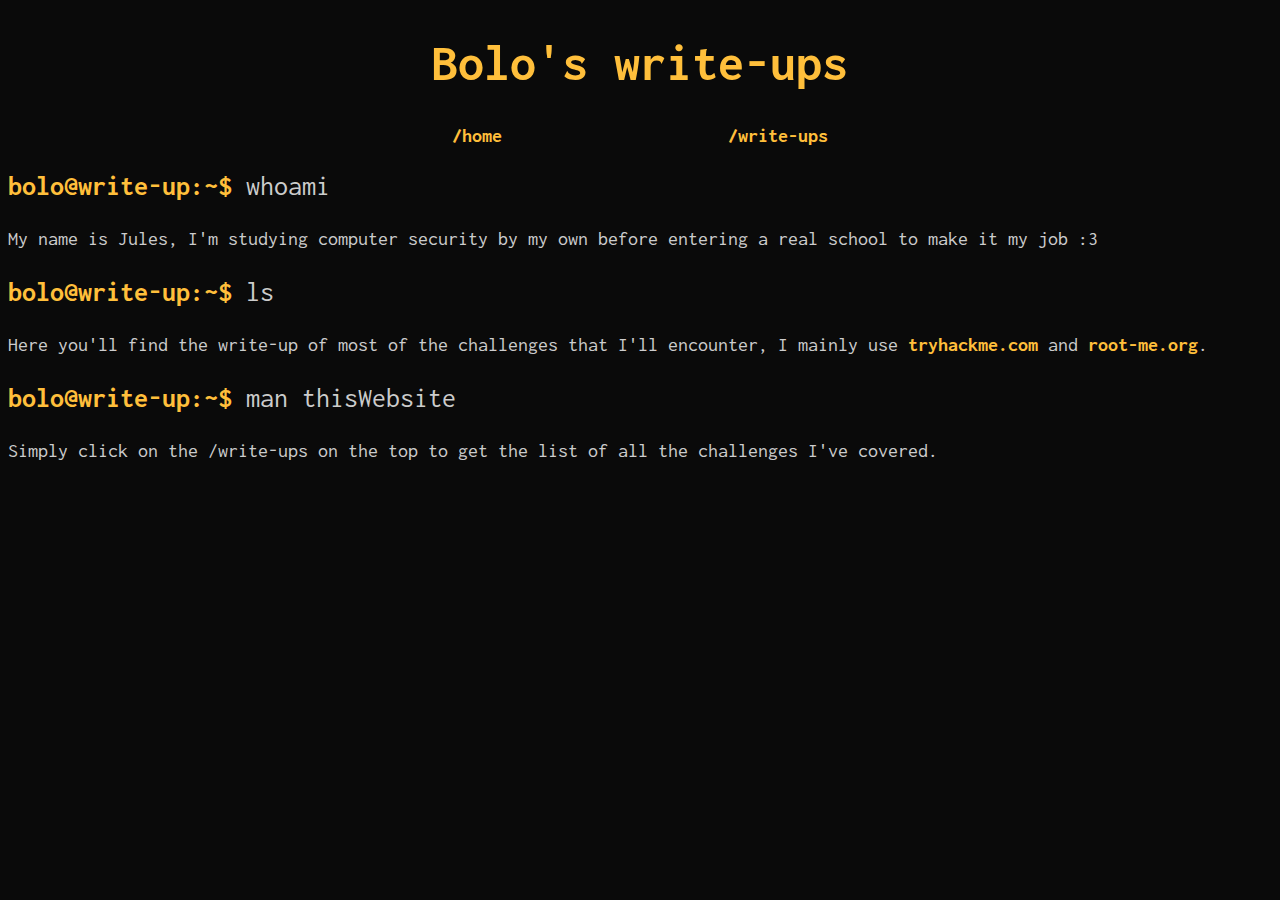
<file: index.html>
<!DOCTYPE html>
<html>
<head>
	<link href="main.css" rel="stylesheet">
	<link rel="preconnect" href="https://fonts.gstatic.com">
	<link href="https://fonts.googleapis.com/css2?family=Inconsolata&display=swap" rel="stylesheet"> 
	<title>B010's Write-ups!</title>
</head>
<body>
	<h1 id="mainTitle">Bolo's write-ups</h1>
	<a id ="navbar-main" href="index.html">/home</a>
	<a id ="navbar-writeups" href="write-ups-list.html">/write-ups</a>
	</br>
	<p id="command"><b>bolo@write-up:~$</b> whoami</p>
	<p>My name is Jules, I'm studying computer security by my own before entering a real school to make it my job :3</p>

	<p id="command"><b>bolo@write-up:~$</b> ls</p>
	<p>Here you'll find the write-up of most of the challenges that I'll encounter, I mainly use <a target="_blank" href="https://tryhackme.com">
	tryhackme.com</a> and <a target="_blank" href="https://www.root-me.org/">root-me.org</a>.</p>
	<p id="command"><b>bolo@write-up:~$</b> man thisWebsite</p>
	<p>Simply click on the /write-ups on the top to get the list of all the challenges I've covered.</p>
</body>
</html>
</file>
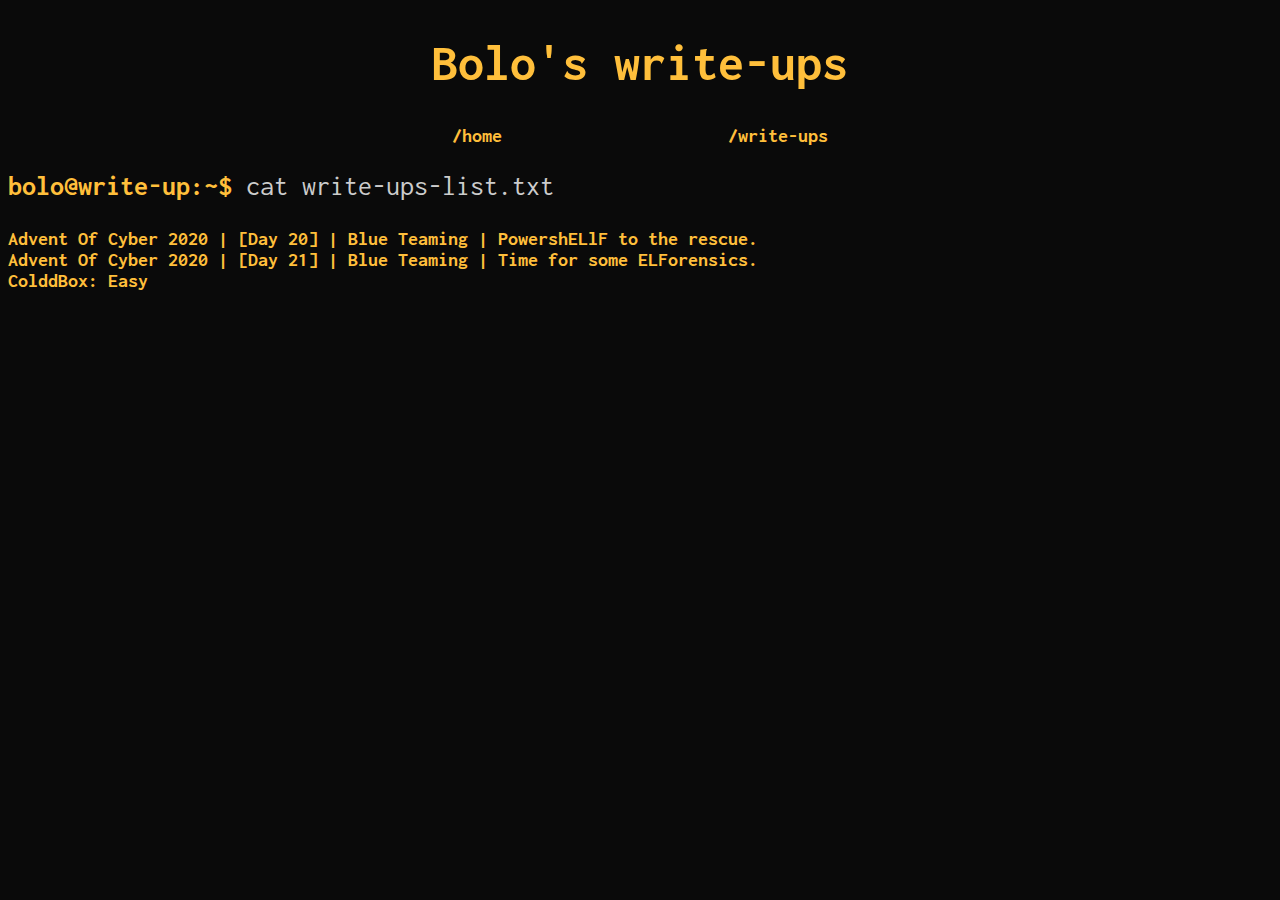
<file: write-ups-list.html>
<!DOCTYPE html>
<html>
<head>
	<link href="main.css" rel="stylesheet">
	<link rel="preconnect" href="https://fonts.gstatic.com">
	<link href="https://fonts.googleapis.com/css2?family=Inconsolata&display=swap" rel="stylesheet"> 
	<title>B010's Write-ups!</title>
</head>
<body>
	<h1 id="mainTitle">Bolo's write-ups</h1>
	<a id ="navbar-main" href="index.html">/home</a>
	<a id ="navbar-writeups" href="write-ups-list.html">/write-ups</a>
	</br>
	<p id="command"><b>bolo@write-up:~$</b> cat write-ups-list.txt</p>
	<p>
	<a href="write-ups/AoC2020-Day20-PowershELlF-to-the-rescue.html">Advent Of Cyber 2020 | [Day 20] | Blue Teaming | PowershELlF to the rescue.</a></br>
	<a href="write-ups/Advent_Of_Cyber_2020_Day_21_Blue_Teaming_Time_for_some_ELForensics.html">Advent Of Cyber 2020 | [Day 21] | Blue Teaming | Time for some ELForensics.</a></br>
	<a href="write-ups/ColddBox__Easy.html">ColddBox: Easy</a></br>
	</p>
</body>
</html>
</file>
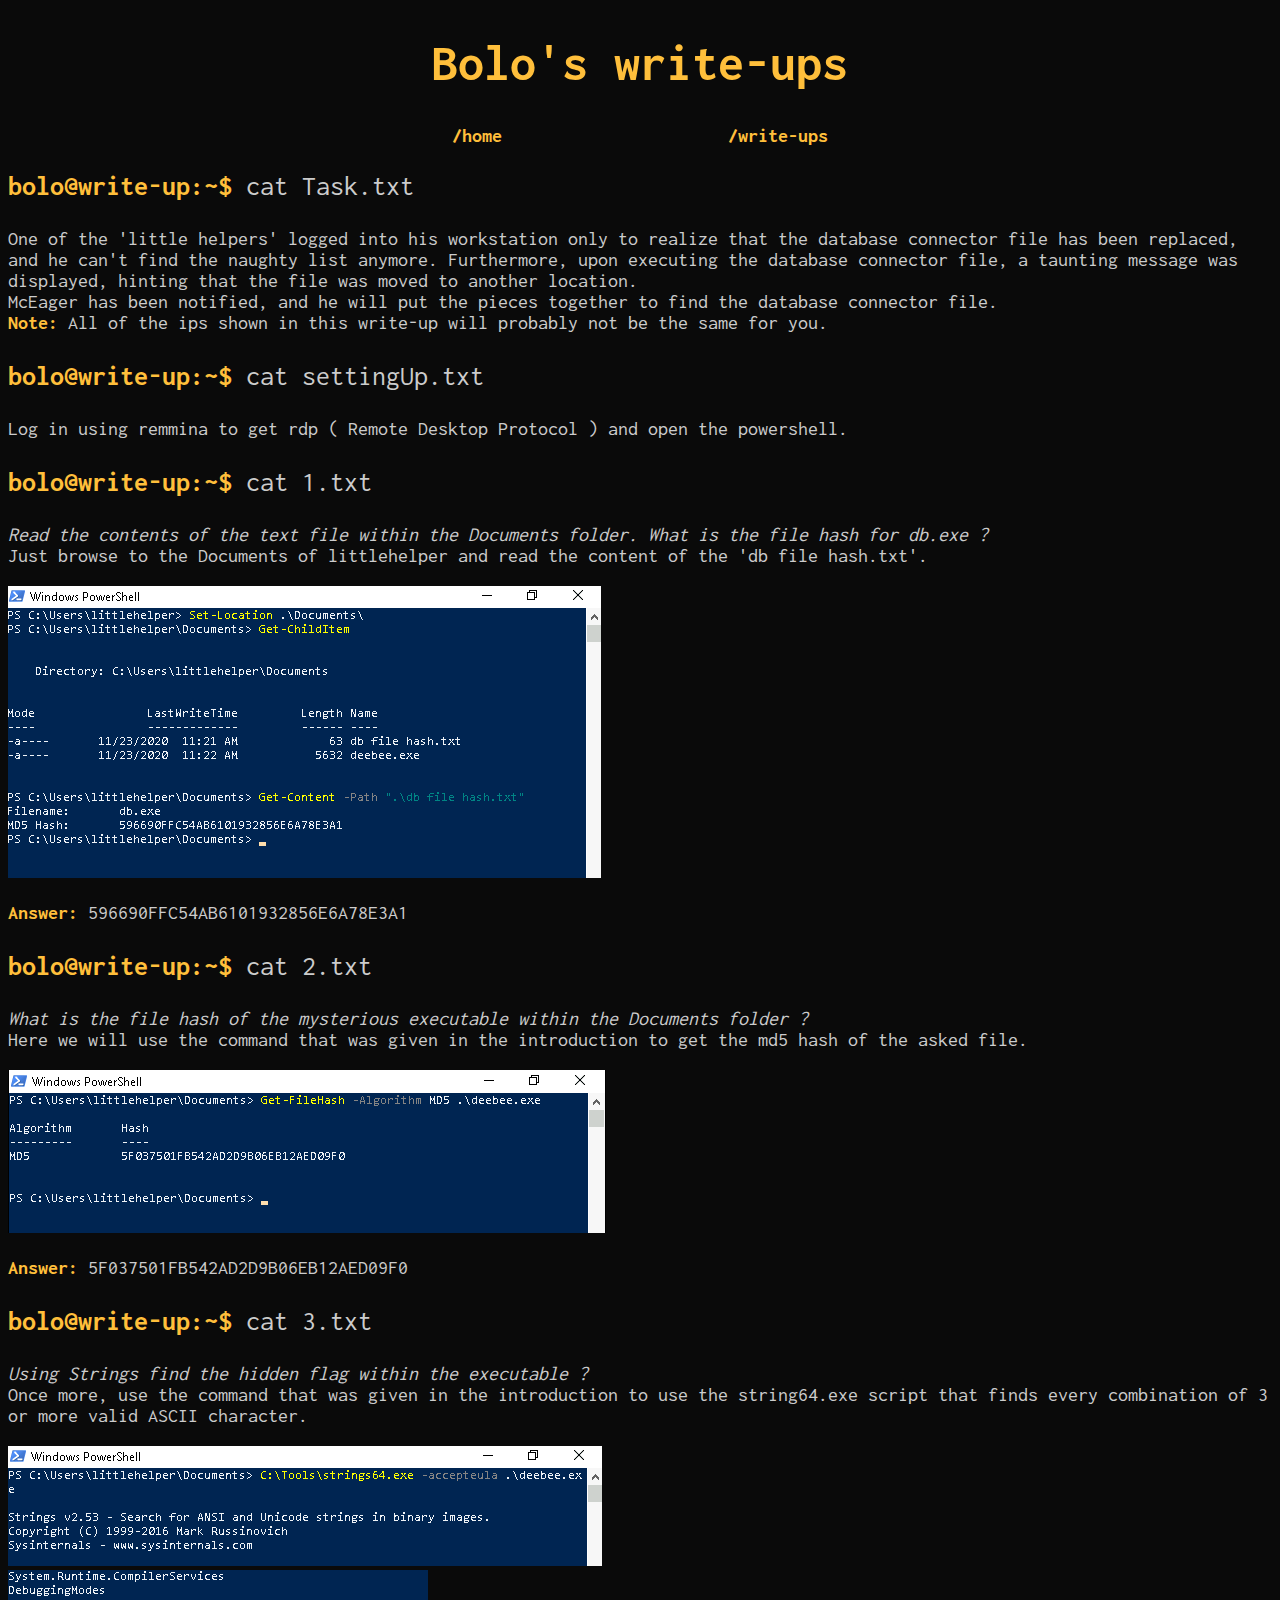
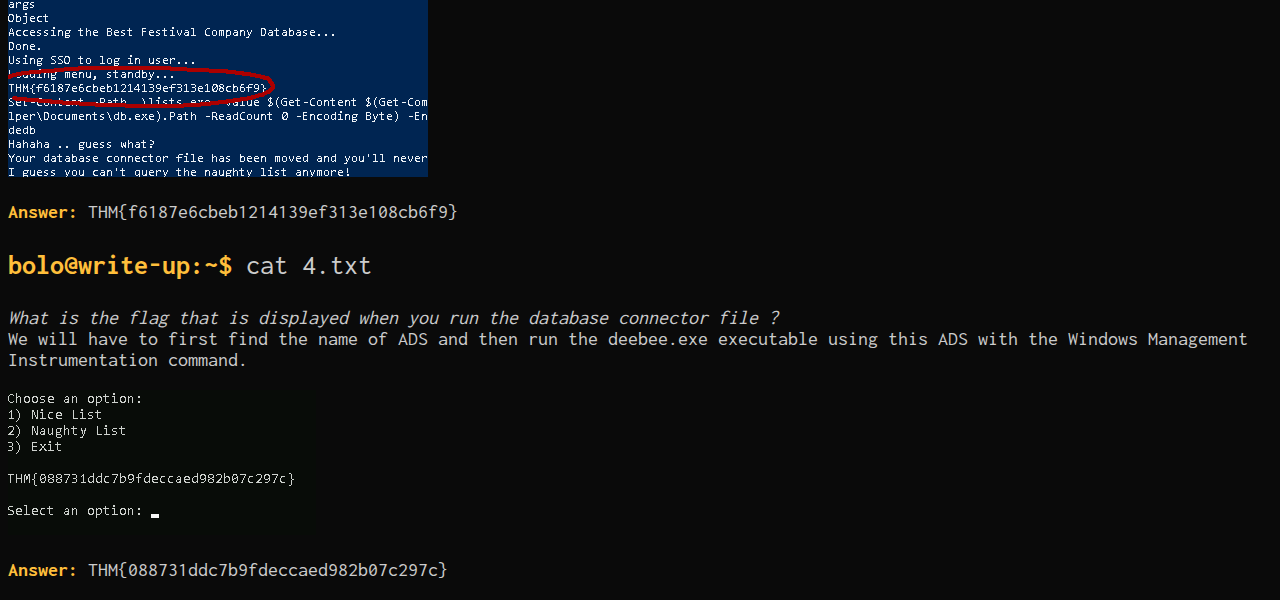
<file: write-ups/Advent_Of_Cyber_2020_Day_21_Blue_Teaming_Time_for_some_ELForensics.html>
<!DOCTYPE html>
<html>
<head>
	<link href="write-ups.css" rel="stylesheet">
	<link rel="preconnect" href="https://fonts.gstatic.com">
	<link href="https://fonts.googleapis.com/css2?family=Inconsolata&display=swap" rel="stylesheet"> 
	<title>B010's Write-ups!</title>
</head>
<body>
	<h1 id="mainTitle">Bolo's write-ups</h1>
	<a id ="navbar-main" href="../index.html">/home</a>
	<a id ="navbar-writeups" href="../write-ups-list.html">/write-ups</a>
	</br>
	<p id="command"><b>bolo@write-up:~$</b> cat Task.txt</p>
	<p>One of the 'little helpers' logged into his workstation only to realize that the database connector file has been replaced, and he can't find the naughty list anymore. Furthermore, upon executing the database connector file, a taunting message was displayed, hinting that the file was moved to another location.</br>McEager has been notified, and he will put the pieces together to find the database connector file.</br><b>Note:</b> All of the ips shown in this write-up will probably not be the same for you.</p>	<p id="command"><b>bolo@write-up:~$</b> cat settingUp.txt</p>
	<p>Log in using remmina to get rdp ( Remote Desktop Protocol ) and open the powershell.</p>
	<p id="command"><b>bolo@write-up:~$</b> cat 1.txt</p>
	<p><i>Read the contents of the text file within the Documents folder. What is the file hash for db.exe ?</i></br>Just browse to the Documents of littlehelper and read the content of the 'db file hash.txt'.</p>
	<img src="Advent_Of_Cyber_2020_Day_21_Blue_Teaming_Time_for_some_ELForensics/1.png" alt="Image number 1">
	<p><b>Answer:</b> 596690FFC54AB6101932856E6A78E3A1</p>
	<p id="command"><b>bolo@write-up:~$</b> cat 2.txt</p>
	<p><i>What is the file hash of the mysterious executable within the Documents folder ?</i></br>Here we will use the command that was given in the introduction to get the md5 hash of the asked file.</p>
	<img src="Advent_Of_Cyber_2020_Day_21_Blue_Teaming_Time_for_some_ELForensics/2.png" alt="Image number 2">
	<p><b>Answer:</b> 5F037501FB542AD2D9B06EB12AED09F0</p>
	<p id="command"><b>bolo@write-up:~$</b> cat 3.txt</p>
	<p><i>Using Strings find the hidden flag within the executable ?</i></br>Once more, use the command that was given in the introduction to use the string64.exe script that finds every combination of 3 or more valid ASCII character.</p>
	<img src="Advent_Of_Cyber_2020_Day_21_Blue_Teaming_Time_for_some_ELForensics/3.png" alt="Image number 3">
	</br>
	<img src="Advent_Of_Cyber_2020_Day_21_Blue_Teaming_Time_for_some_ELForensics/4.png" alt="Image number 4">
	<p><b>Answer:</b> THM{f6187e6cbeb1214139ef313e108cb6f9}</p>
	<p id="command"><b>bolo@write-up:~$</b> cat 4.txt</p>
	<p><i>What is the flag that is displayed when you run the database connector file ?</i></br>We will have to first find the name of ADS and then run the deebee.exe executable using this ADS with the Windows Management Instrumentation command.</p>
	<img src="Advent_Of_Cyber_2020_Day_21_Blue_Teaming_Time_for_some_ELForensics/5.png" alt="Image number 5">
	<p><b>Answer:</b> THM{088731ddc7b9fdeccaed982b07c297c}</p>

</body>
</html>
</file>
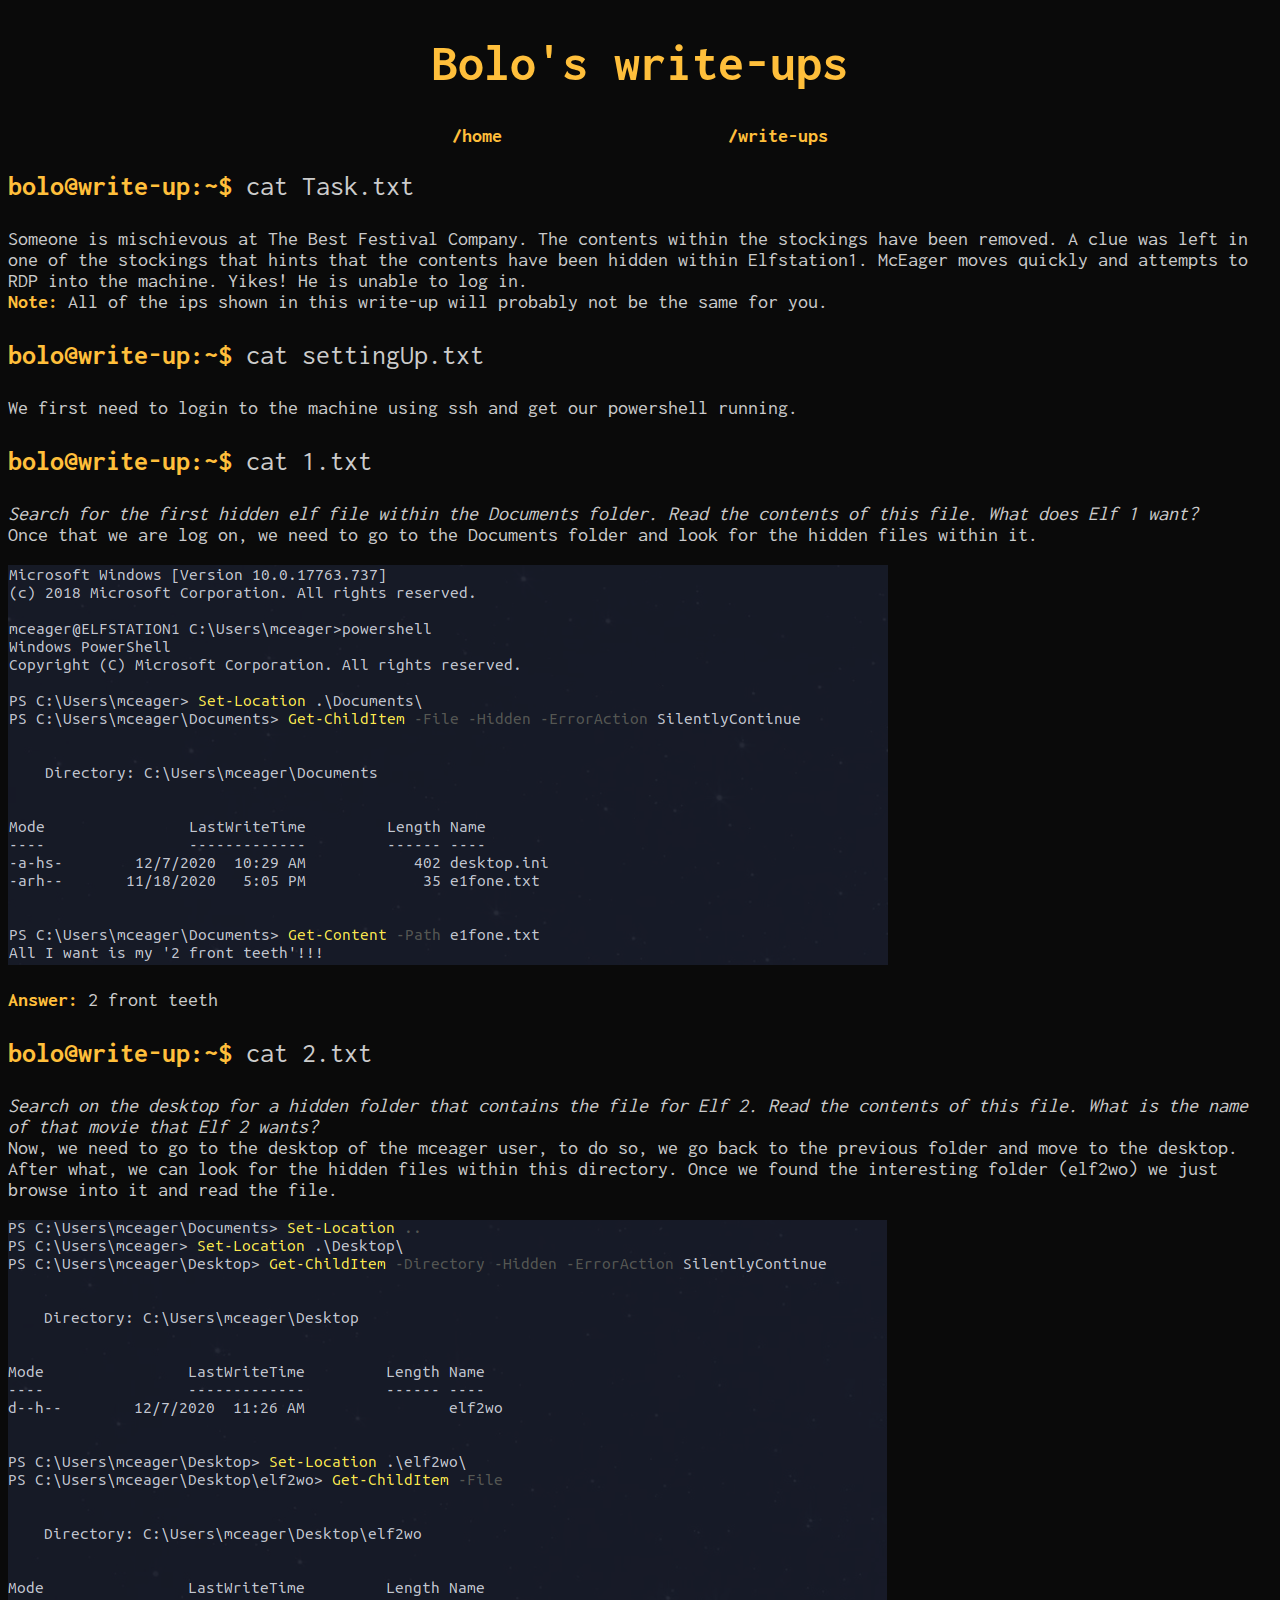
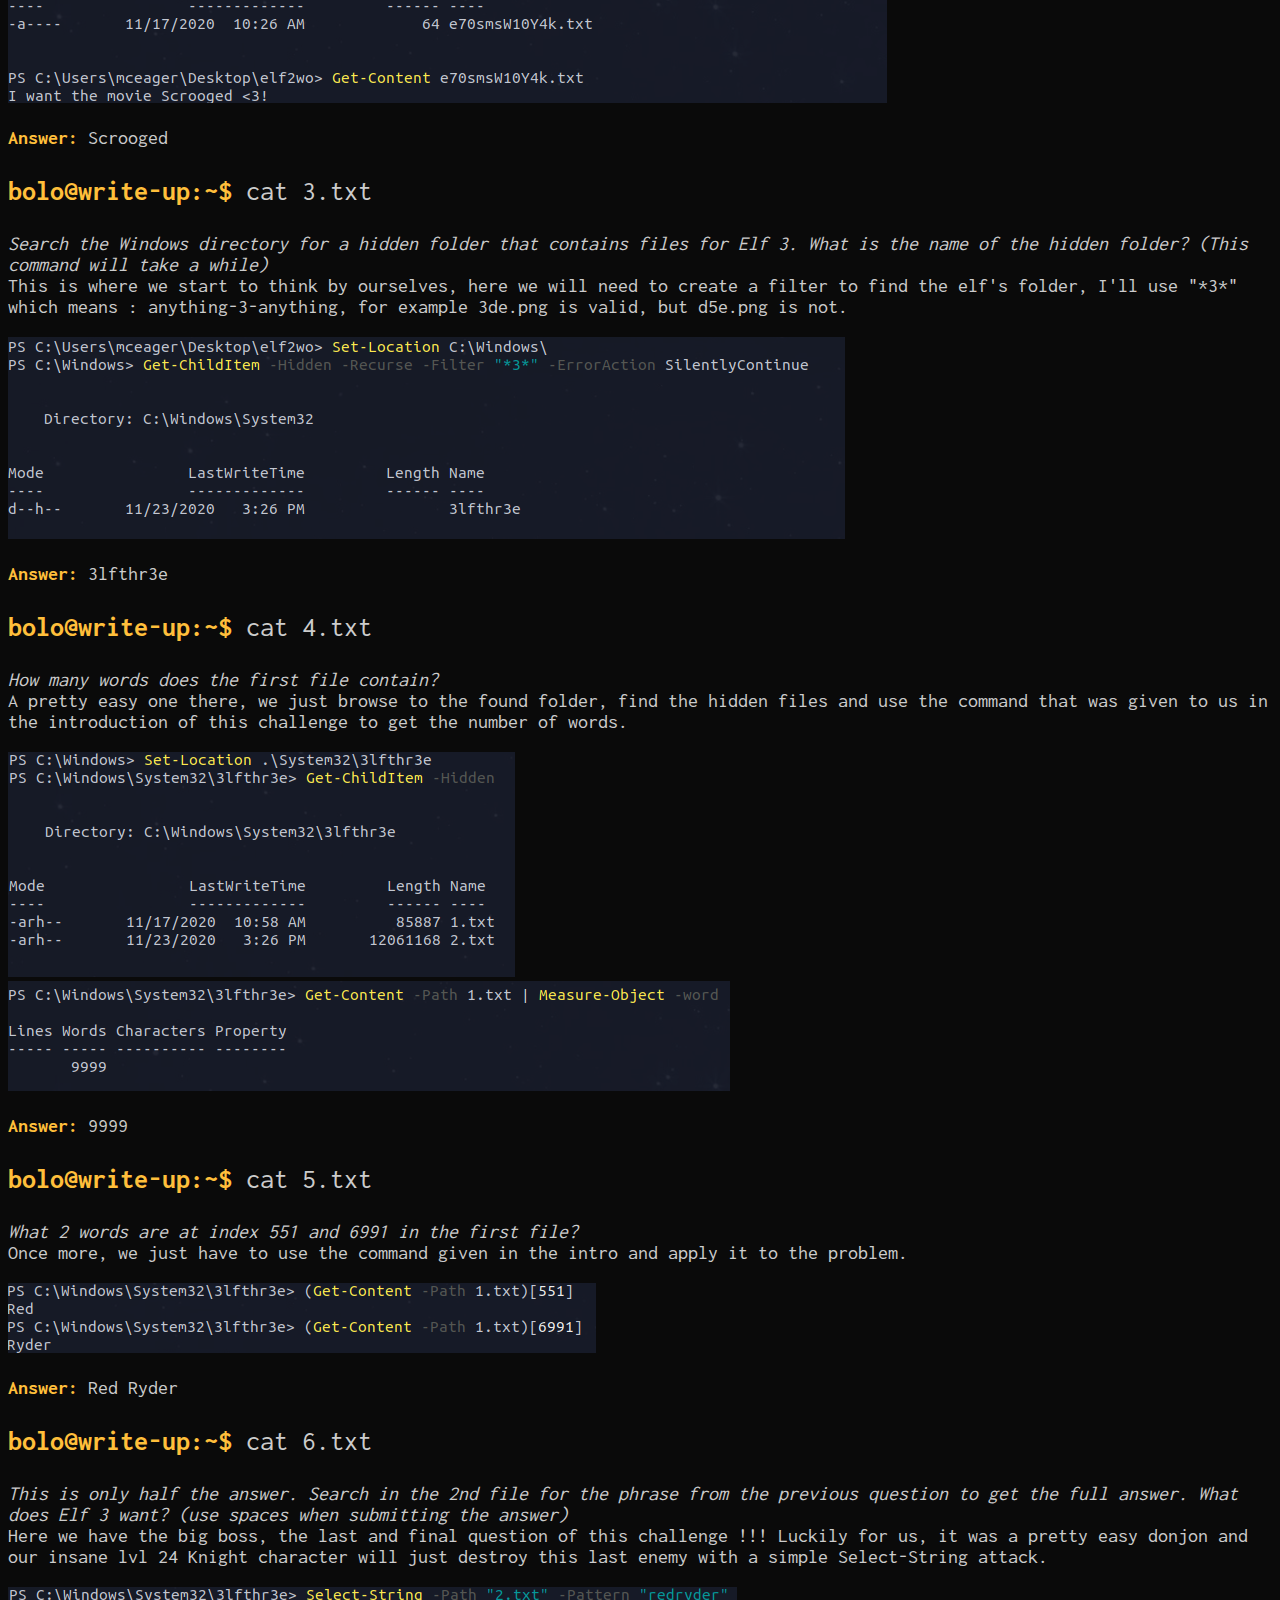
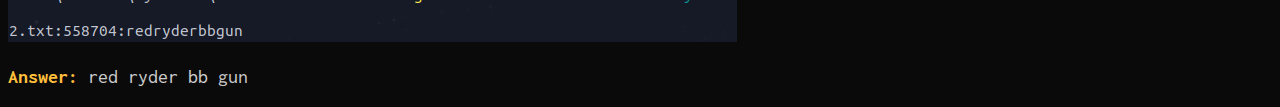
<file: write-ups/AoC2020-Day20-PowershELlF-to-the-rescue.html>
<!DOCTYPE html>
<html>
<head>
	<link href="write-ups.css" rel="stylesheet">
	<link rel="preconnect" href="https://fonts.gstatic.com">
	<link href="https://fonts.googleapis.com/css2?family=Inconsolata&display=swap" rel="stylesheet"> 
	<title>B010's Write-ups!</title>
</head>
<body>
	<h1 id="mainTitle">Bolo's write-ups</h1>
	<a id ="navbar-main" href="../index.html">/home</a>
	<a id ="navbar-writeups" href="../write-ups-list.html">/write-ups</a>
	</br>
	<p id="command"><b>bolo@write-up:~$</b> cat Task.txt</p>
	<p>Someone is mischievous at The Best Festival Company. The contents within the stockings have been removed. A clue was left in one of the stockings that hints that the contents have been hidden within Elfstation1. McEager moves quickly and attempts to RDP into the machine. Yikes! He is unable to log in.
	</br><b>Note:</b> All of the ips shown in this write-up will probably not be the same for you.</p>

	<p id="command"><b>bolo@write-up:~$</b> cat settingUp.txt</p>
	<p>We first need to login to the machine using ssh and get our powershell running.</p>

	<p id="command"><b>bolo@write-up:~$</b> cat 1.txt</p>
	<p><i>Search for the first hidden elf file within the Documents folder. Read the contents of this file. What does Elf 1 want?</i></br>Once that we are log on, we need to go to the Documents folder and look for the hidden files within it.</p>
	<img src="AoC2020-Day20-PowershELlF-to-the-rescue/1st.png", alt="First Image for the write-up">
	<p><b>Answer:</b> 2 front teeth</p>

	<p id="command"><b>bolo@write-up:~$</b> cat 2.txt</p>
	<p><i>Search on the desktop for a hidden folder that contains the file for Elf 2. Read the contents of this file. What is the name of that movie that Elf 2 wants?</i></br>Now, we need to go to the desktop of the mceager user, to do so, we go back to the previous folder and move to the desktop. After what, we can look for the hidden files within this directory. Once we found the interesting folder (elf2wo) we just browse into it and read the file.</p>
	<img src="AoC2020-Day20-PowershELlF-to-the-rescue/2nd.png" alt="Second Image for the write-up">
	<p><b>Answer:</b> Scrooged</p>

	<p id="command"><b>bolo@write-up:~$</b> cat 3.txt</p>
	<p><i>Search the Windows directory for a hidden folder that contains files for Elf 3. What is the name of the hidden folder? (This command will take a while)</i></br>This is where we start to think by ourselves, here we will need to create a filter to find the elf's folder, I'll use "*3*" which means : anything-3-anything, for example 3de.png is valid, but d5e.png is not.</p>
	<img src="AoC2020-Day20-PowershELlF-to-the-rescue/3rd.png" alt="Third Image for the write-up">
	<p><b>Answer:</b> 3lfthr3e</p>

	<p id="command"><b>bolo@write-up:~$</b> cat 4.txt</p>
	<p><i>How many words does the first file contain?</i></br>A pretty easy one there, we just browse to the found folder, find the hidden files and use the command that was given to us in the introduction of this challenge to get the number of words.</p>
	<img src="AoC2020-Day20-PowershELlF-to-the-rescue/4th_1.png" alt="First of Fourth Image for the write-up">
	</br>
	<img src="AoC2020-Day20-PowershELlF-to-the-rescue/4th_2.png" alt="Second of Fourth Image for the write-up">
	<p><b>Answer:</b> 9999</p>

	<p id="command"><b>bolo@write-up:~$</b> cat 5.txt</p>
	<p><i>What 2 words are at index 551 and 6991 in the first file?</i></br>Once more, we just have to use the command given in the intro and apply it to the problem.</p>
	<img src="AoC2020-Day20-PowershELlF-to-the-rescue/5th.png" alt="Fifth Image for the write-up">
	<p><b>Answer:</b> Red Ryder</p>

	<p id="command"><b>bolo@write-up:~$</b> cat 6.txt</p>
	<p><i>This is only half the answer. Search in the 2nd file for the phrase from the previous question to get the full answer. What does Elf 3 want? (use spaces when submitting the answer)</i></br>Here we have the big boss, the last and final question of this challenge !!! Luckily for us, it was a pretty easy donjon and our insane lvl 24 Knight character will just destroy this last enemy with a simple Select-String attack.</p>
	<img src="AoC2020-Day20-PowershELlF-to-the-rescue/6th.png" alt="Fifth Image for the write-up">
	<p><b>Answer:</b> red ryder bb gun</p>

</body>
</html>
</file>
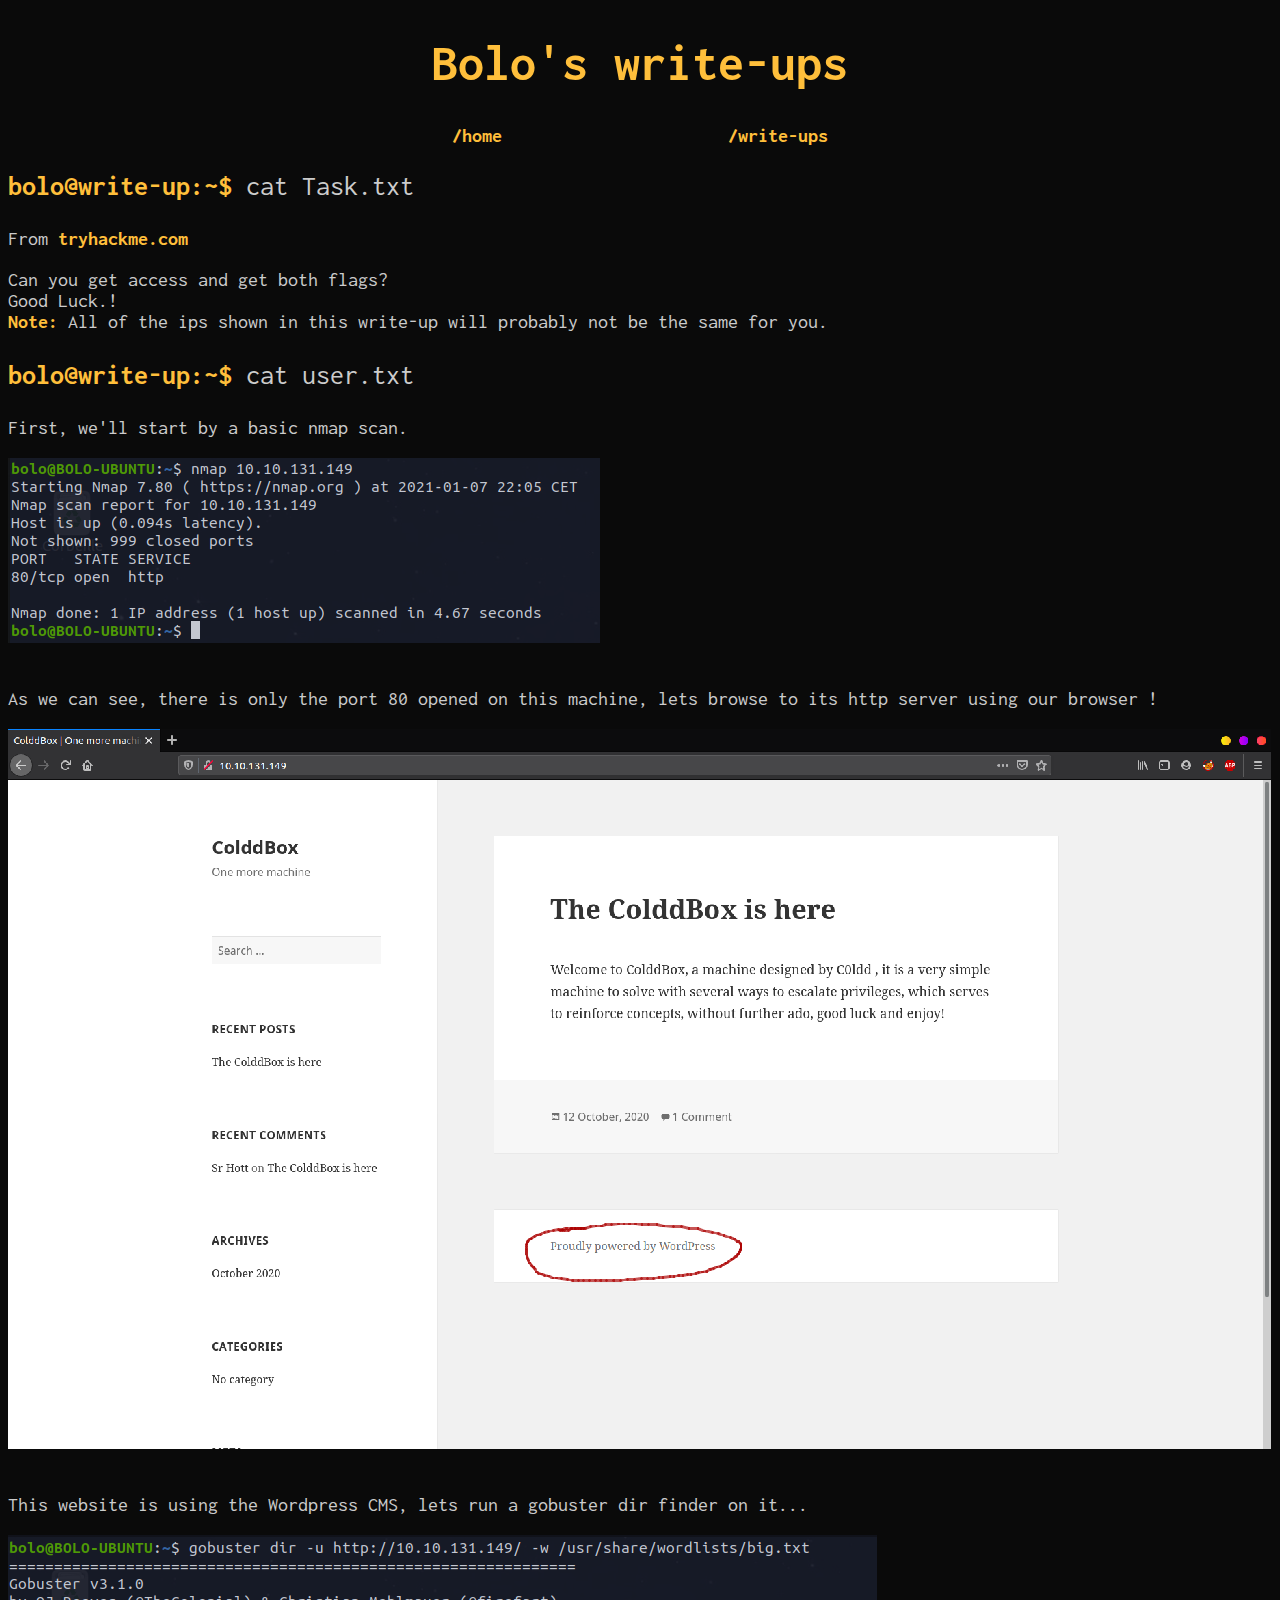
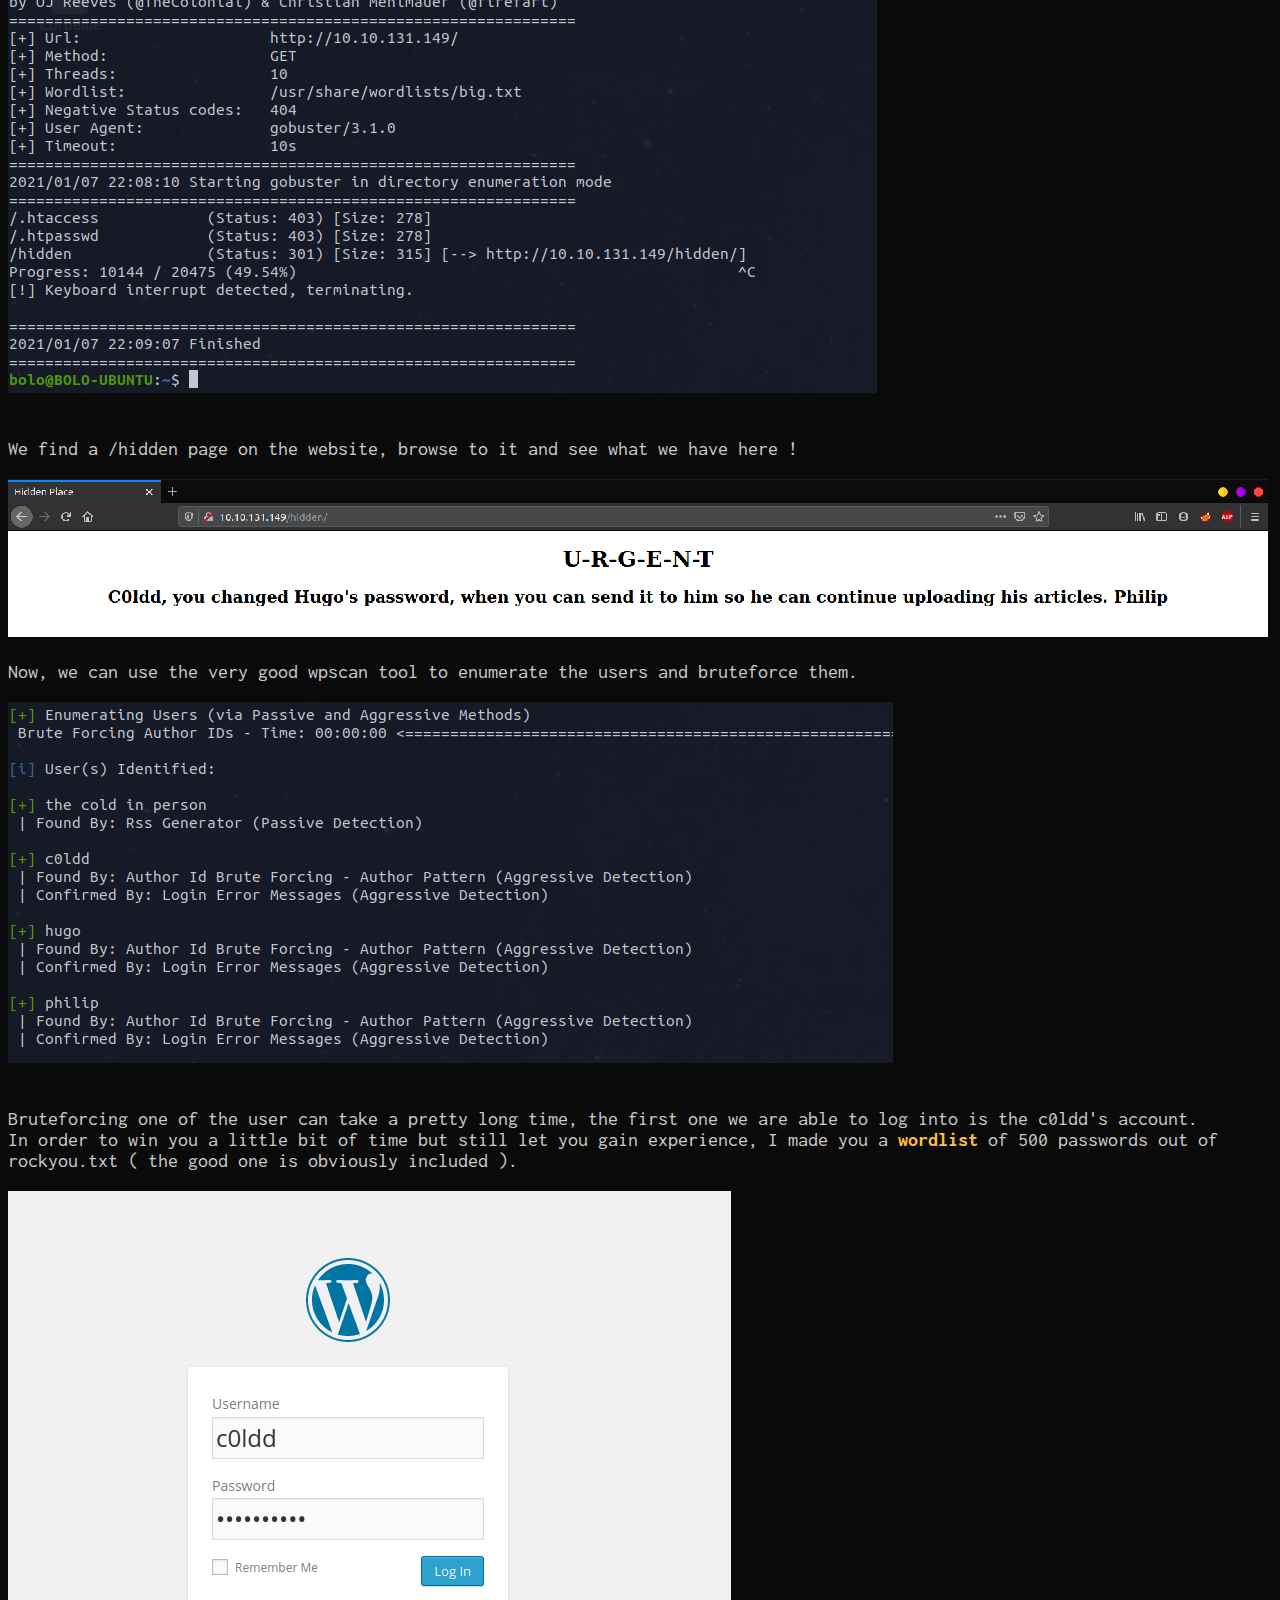
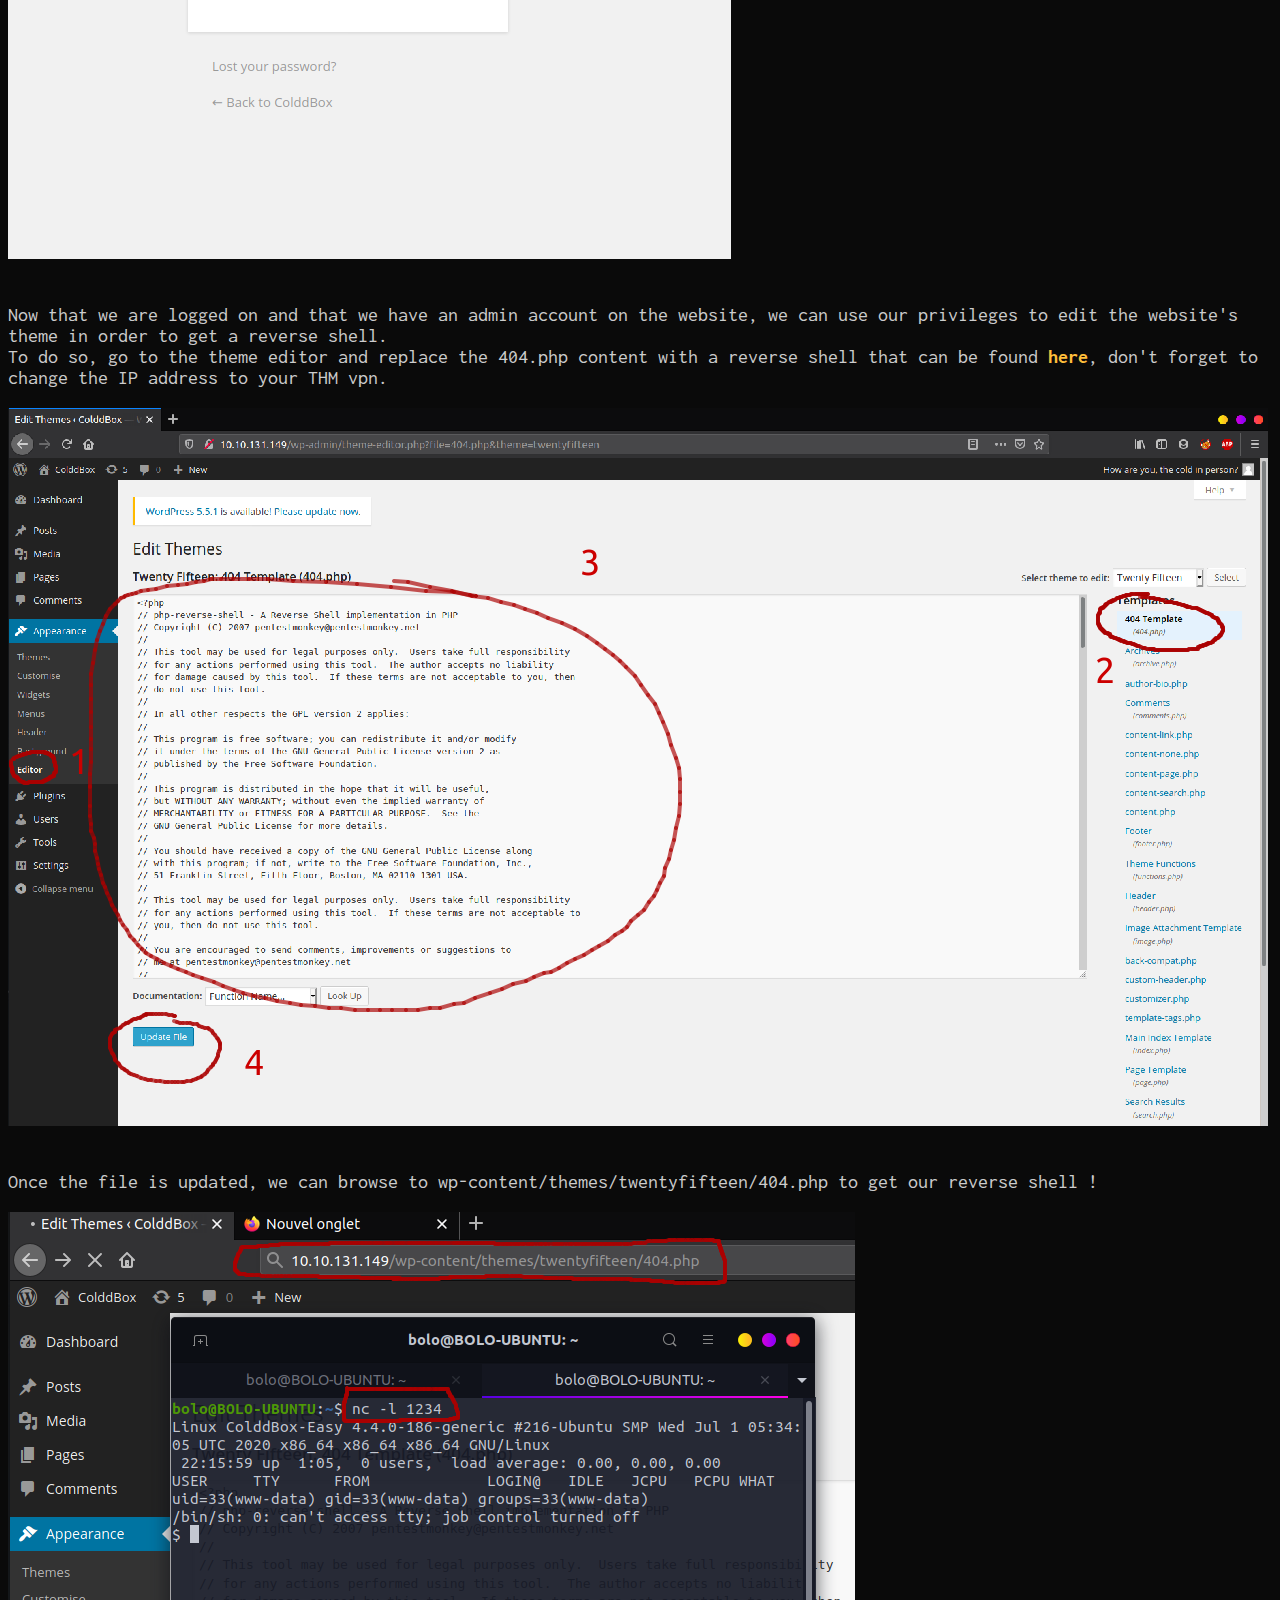
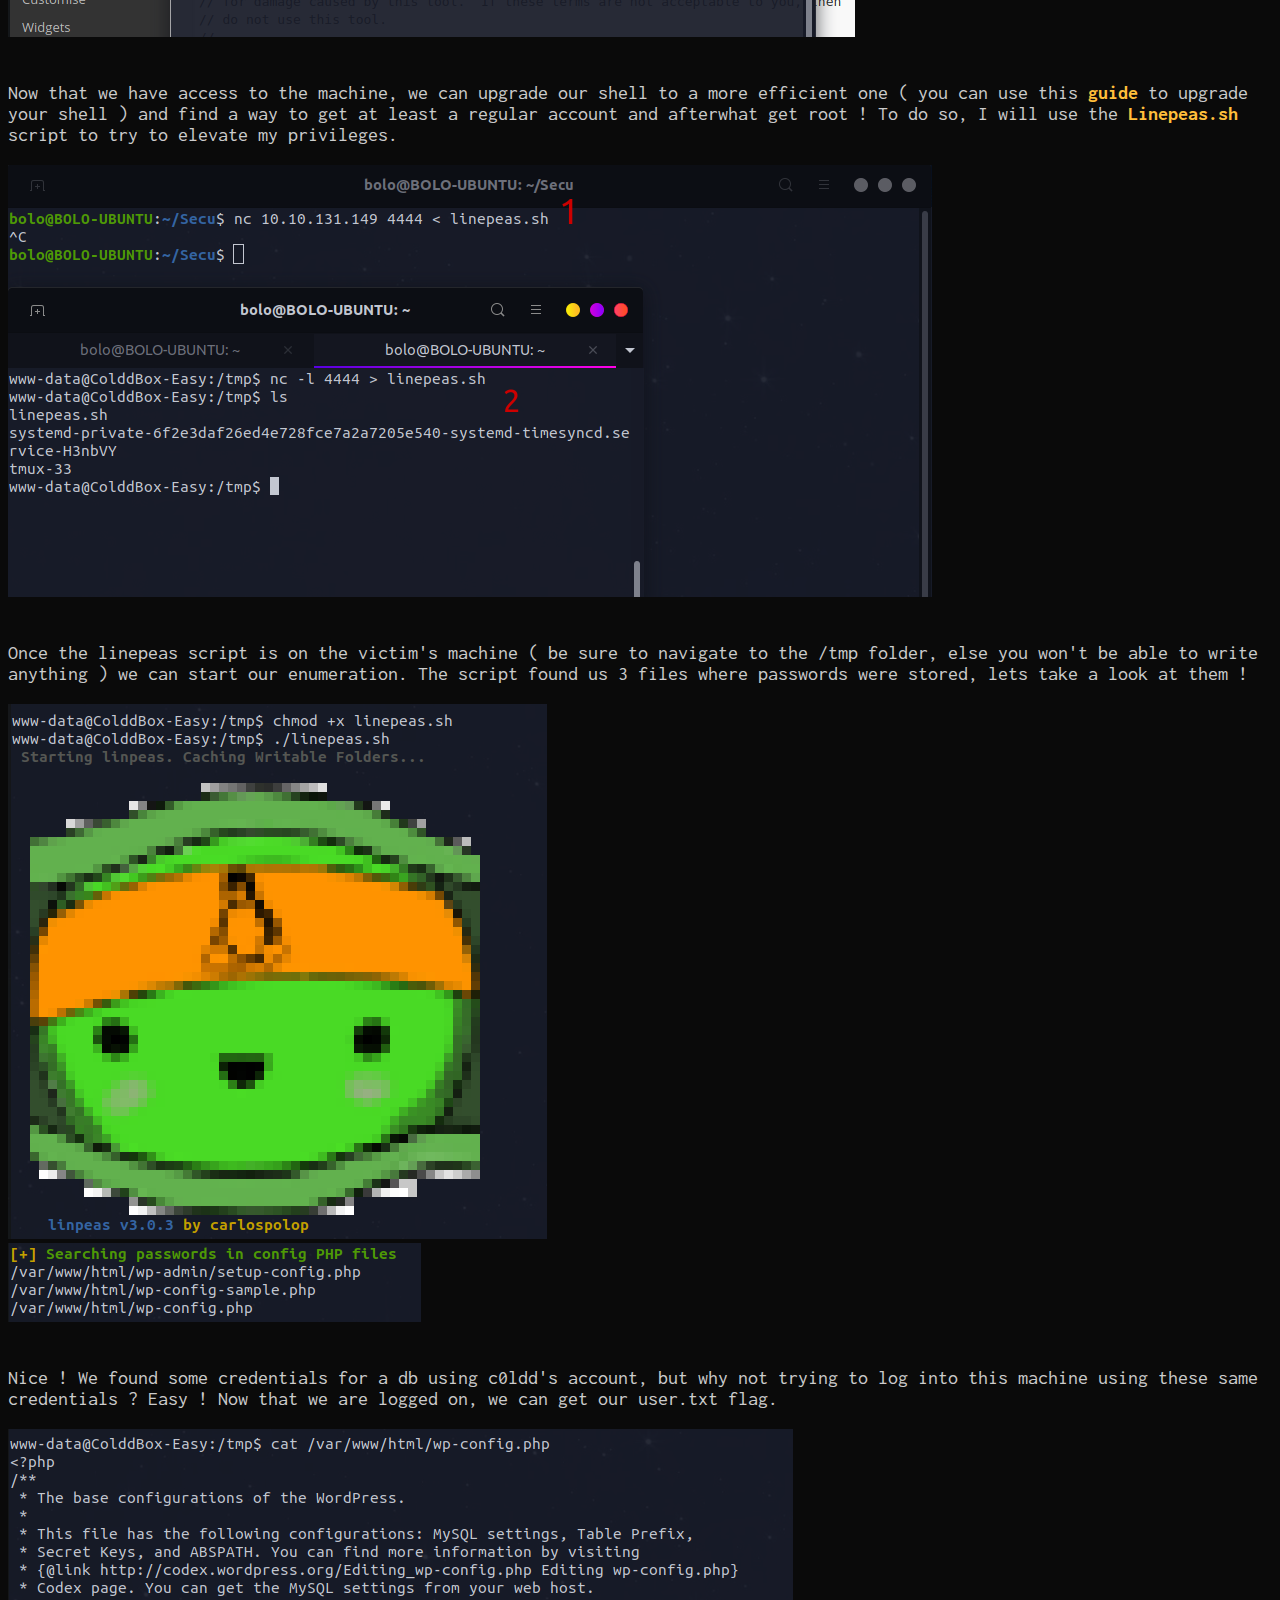
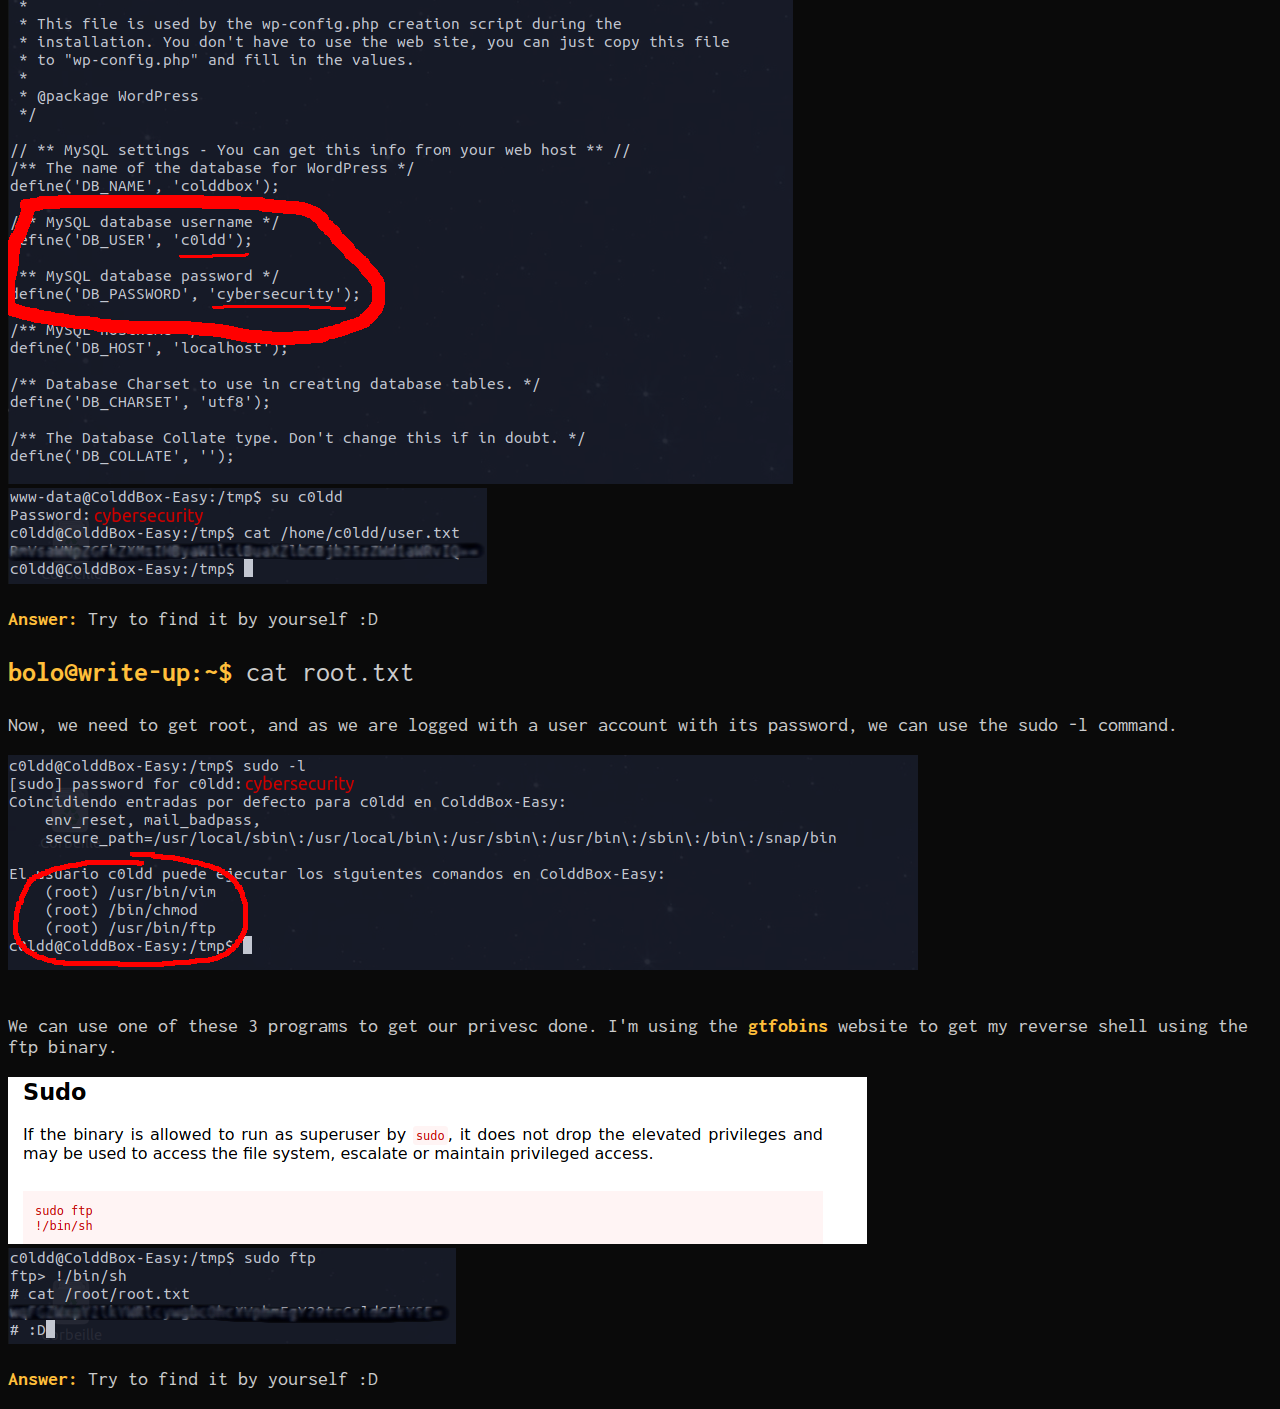
<file: write-ups/ColddBox__Easy.html>
<!DOCTYPE html>
<html>
<head>
	<link href="write-ups.css" rel="stylesheet">
	<link rel="preconnect" href="https://fonts.gstatic.com">
	<link href="https://fonts.googleapis.com/css2?family=Inconsolata&display=swap" rel="stylesheet"> 
	<title>B010's Write-ups!</title>
</head>
<body>
	<h1 id="mainTitle">Bolo's write-ups</h1>
	<a id ="navbar-main" href="../index.html">/home</a>
	<a id ="navbar-writeups" href="../write-ups-list.html">/write-ups</a>
	</br>
	<p id="command"><b>bolo@write-up:~$</b> cat Task.txt</p>
	<p>From <a target="_blank" href="https://tryhackme.com">tryhackme.com</a></p>
	<p>Can you get access and get both flags?</br>Good Luck.!</br><b>Note:</b> All of the ips shown in this write-up will probably not be the same for you.</p>

	<p id="command"><b>bolo@write-up:~$</b> cat user.txt</p>

	<p>First, we'll start by a basic nmap scan.</p>

	<img src="ColddBox__Easy/1.png" alt="Image number 1">
	<p></br>As we can see, there is only the port 80 opened on this machine, lets browse to its http server using our browser !</p>

	<img src="ColddBox__Easy/2.png" alt="Image number 2">
	<p></br>This website is using the Wordpress CMS, lets run a gobuster dir finder on it...</p>

	<img src="ColddBox__Easy/3.png" alt="Image number 3">
	<p></br>We find a /hidden page on the website, browse to it and see what we have here !</p>

	<img src="ColddBox__Easy/4.png" alt="Image number 4">
	<p>Now, we can use the very good wpscan tool to enumerate the users and bruteforce them.</p>

	<img src="ColddBox__Easy/5.png" alt="Image number 5">
	<p></br>Bruteforcing one of the user can take a pretty long time, the first one we are able to log into is the c0ldd's account.</br>In order to win you a little bit of time but still let you gain experience, I made you a <a target="_blank" href="ColddBox__Easy/wordlist_colddbox.txt">wordlist</a> of 500 passwords out of rockyou.txt ( the good one is obviously included ).</p>

	<img src="ColddBox__Easy/6.png" alt="Image number 6">
	<p></br>Now that we are logged on and that we have an admin account on the website, we can use our privileges to edit the website's theme in order to get a reverse shell.</br>To do so, go to the theme editor and replace the 404.php content with a reverse shell that can be found <a target="_blank" href="https://github.com/pentestmonkey/php-reverse-shell">here</a>, don't forget to change the IP address to your THM vpn.</p>

	<img src="ColddBox__Easy/7.png" alt="Image number 7">
	<p></br>Once the file is updated, we can browse to wp-content/themes/twentyfifteen/404.php to get our reverse shell !</p>

	<img src="ColddBox__Easy/8.png" alt="Image number 8">
	<p></br>Now that we have access to the machine, we can upgrade our shell to a more efficient one ( you can use this <a target="_blank" href="https://blog.ropnop.com/upgrading-simple-shells-to-fully-interactive-ttys/">guide</a> to upgrade your shell ) and find a way to get at least a regular account and afterwhat get root ! To do so, I will use the <a target="_blank" href="https://github.com/carlospolop/privilege-escalation-awesome-scripts-suite/tree/master/linPEAS">Linepeas.sh</a> script to try to elevate my privileges.</p>

	<img src="ColddBox__Easy/9.png" alt="Image number 9">

	<p></br>Once the linepeas script is on the victim's machine ( be sure to navigate to the /tmp folder, else you won't be able to write anything ) we can start our enumeration. The script found us 3 files where passwords were stored, lets take a look at them !</p>

	<img src="ColddBox__Easy/10.png" alt="Image number 10">
	</br>
	<img src="ColddBox__Easy/11.png" alt="Image number 10">

	<p></br>Nice ! We found some credentials for a db using c0ldd's account, but why not trying to log into this machine using these same credentials ? Easy ! Now that we are logged on, we can get our user.txt flag.</p>

	<img src="ColddBox__Easy/12.png" alt="Image number 11">
	</br>
	<img src="ColddBox__Easy/13.png" alt="Image number 12">

	<p><b>Answer:</b> Try to find it by yourself :D</p>

	<p id="command"><b>bolo@write-up:~$</b> cat root.txt</p>

	<p>Now, we need to get root, and as we are logged with a user account with its password, we can use the sudo -l command.</p>

	<img src="ColddBox__Easy/14.png" alt="Image number 13">

	<p></br>We can use one of these 3 programs to get our privesc done. I'm using the <a target="_blank" href="https://gtfobins.github.io/">gtfobins</a> website to get my reverse shell using the ftp binary.</p>

	<img src="ColddBox__Easy/15.png" alt="Image number 14">
	</br>
	<img src="ColddBox__Easy/16.png" alt="Image number 15">

	<p><b>Answer:</b> Try to find it by yourself :D</p>

</body>
</html>
</file>
<file: main.css>
/* 
black  : #0a0a0a;
yellow : #ffbf3b;
white  : #cccccc;
font   : Inconsolata;
*/

p {
	font-family: Inconsolata;
	color: #cccccc;
	font-size: 20px;
}

h1, h2 {
	font-family: Inconsolata;
	color: #ffbf3b;
}

body {
	background-color: #0a0a0a; 
}

a {
	font-family: Inconsolata;
	font-size: 20px;
	color: #ffbf3b;
	font-weight: bold;
	text-decoration: none;
	
}

b {
	color: #ffbf3b;
}

#mainTitle {
	font-size: 52px;
	text-align: center;
}

#command {
	font-size: 28px;
}

#navbar-main {
	width: 100px; 
    left: 40%; 
    -webkit-transform: translate(-60%, 0); 
    position: absolute;
}

#navbar-writeups {
	width: 110; 
    left: 60%; 
    -webkit-transform: translate(-40%, 0); 
    position: absolute;
}
</file>
<file: write-ups/write-ups.css>
/* 
black  : #0a0a0a;
yellow : #ffbf3b;
white  : #cccccc;
font   : Inconsolata;
*/

p {
	font-family: Inconsolata;
	color: #cccccc;
	font-size: 20px;
}

h1, h2 {
	font-family: Inconsolata;
	color: #ffbf3b;
}

body {
	background-color: #0a0a0a; 
}

a {
	font-family: Inconsolata;
	font-size: 20px;
	color: #ffbf3b;
	font-weight: bold;
	text-decoration: none;
	
}

b {
	color: #ffbf3b;
}

#mainTitle {
	font-size: 52px;
	text-align: center;
}

#command {
	font-size: 28px;
}

#navbar-main {
	width: 100px; 
    left: 40%; 
    -webkit-transform: translate(-60%, 0); 
    position: absolute;
}

#navbar-writeups {
	width: 110; 
    left: 60%; 
    -webkit-transform: translate(-40%, 0); 
    position: absolute;
}
</file>
